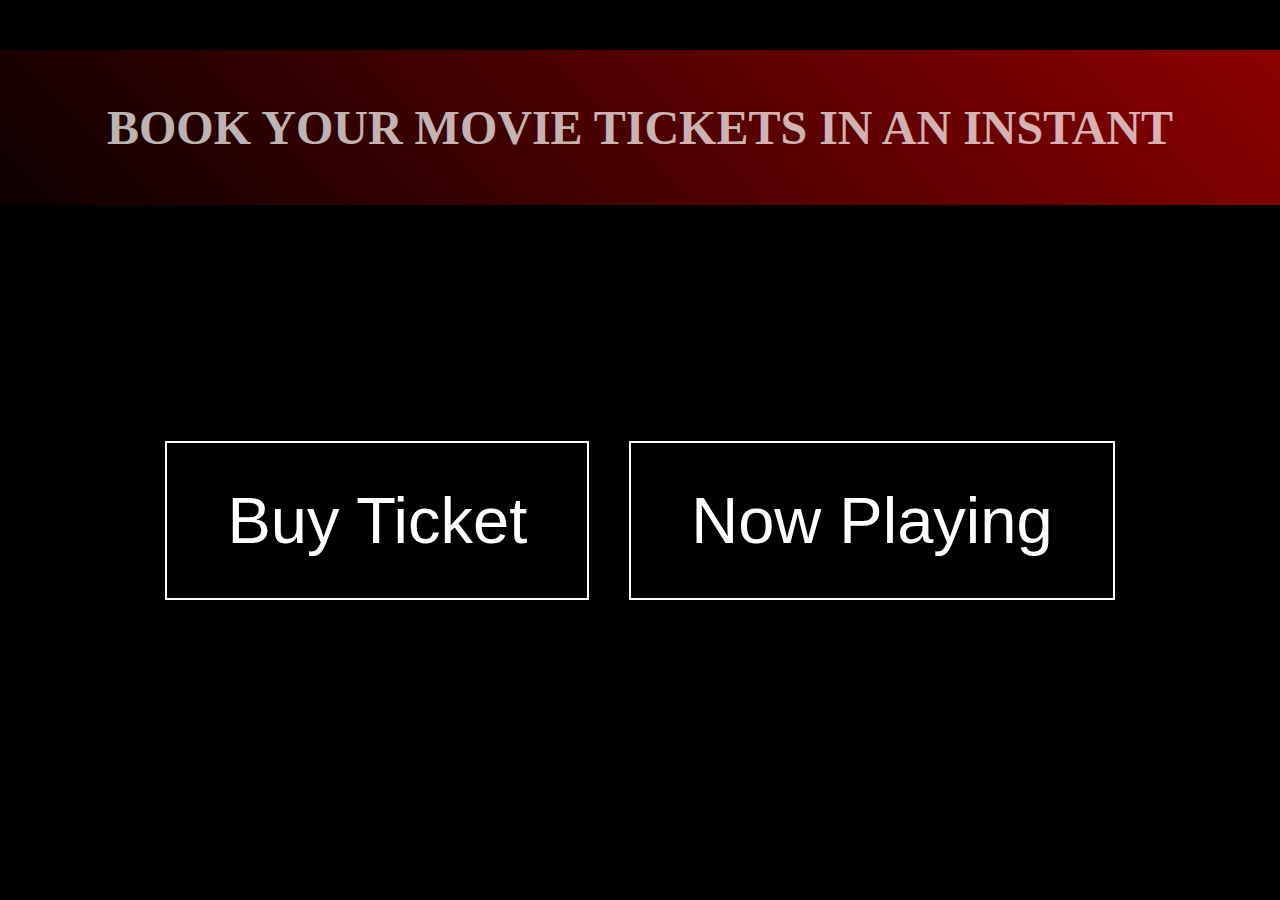
<file: index.html>
<!DOCTYPE html>
<html lang="en">
<head>
    <meta charset="UTF-8">
    <meta http-equiv="X-UA-Compatible" content="IE=edge">
    <meta name="viewport" content="width=device-width, initial-scale=1.0">
    <title>Document</title>
    <link rel="stylesheet" href="example.css">
    <link href="https://cdn.jsdelivr.net/npm/bootstrap@5.0.0-beta2/dist/css/bootstrap.min.css" rel="stylesheet" integrity="sha384-BmbxuPwQa2lc/FVzBcNJ7UAyJxM6wuqIj61tLrc4wSX0szH/Ev+nYRRuWlolflfl" crossorigin="anonymous">
    <link rel="preconnect" href="https://fonts.gstatic.com">
<link href="https://fonts.googleapis.com/css2?family=Montserrat&display=swap" rel="stylesheet">
</head>
<body style="background-color: black;">
    <nav class="navbar navbar-expand-lg navbar-light bg-custom">
        <div class="container">
          <a class="navbar-brand" href="">
             
          </a>
           
          <div >
            <ul class="navbar-nav me-auto mb-2 mb-lg-0">
              <li class="nav-item">
               
              </li>

               
              
              
            </ul>
            
          </div>
        </div>
    </nav>


    <div class="container-fluid">
      <h1 class="animated-text">BOOK YOUR MOVIE TICKETS IN AN INSTANT</h1>
  </div>

    <div class="btn-collection">
      <a href="booking.html">

        <button class="btn">
             
                Buy Ticket
             
        </button>
    </a>
      
    <a href="./playing.html">
        <button class="btn">
             
            Now Playing
         
        </button>
    </a>
    </div>







    <script src="https://cdn.jsdelivr.net/npm/@popperjs/core@2.6.0/dist/umd/popper.min.js" integrity="sha384-KsvD1yqQ1/1+IA7gi3P0tyJcT3vR+NdBTt13hSJ2lnve8agRGXTTyNaBYmCR/Nwi" crossorigin="anonymous"></script>
    <script src="https://cdn.jsdelivr.net/npm/bootstrap@5.0.0-beta2/dist/js/bootstrap.min.js" integrity="sha384-nsg8ua9HAw1y0W1btsyWgBklPnCUAFLuTMS2G72MMONqmOymq585AcH49TLBQObG" crossorigin="anonymous"></script>
</body>
</html>
</file>
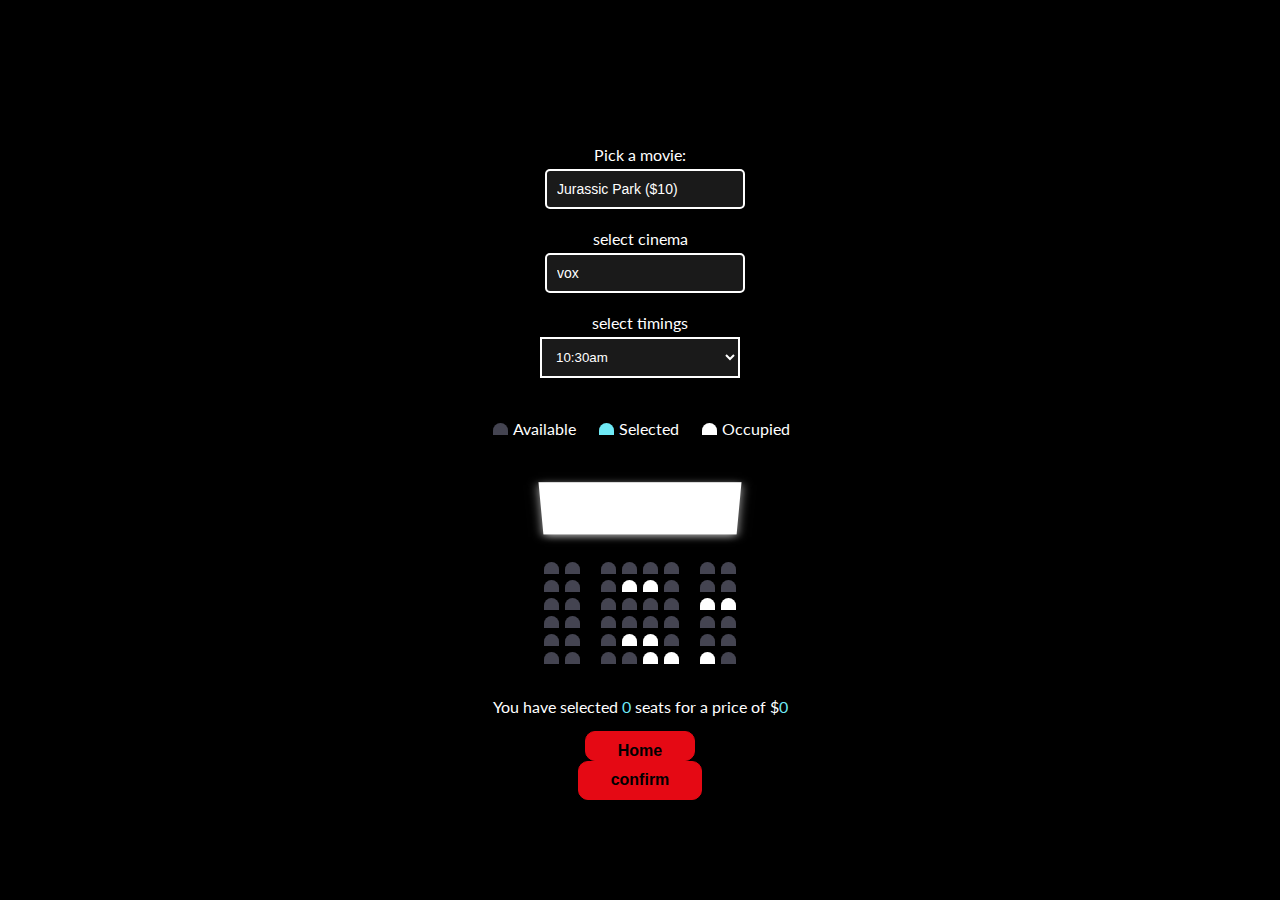
<file: booking.html>
<!DOCTYPE html>
<html lang="en">
  <head>
    <meta charset="UTF-8" />
    <meta name="viewport" content="width=device-width, initial-scale=1.0" />
    <meta http-equiv="X-UA-Compatible" content="ie=edge" />
    <title>Movie Seat Booking</title>
    <link rel="stylesheet" href="style.css">
    
    <style>
      
    </style>
  </head>
  <body>
    
    <div>
     
    </div>

     <div class="selec">
    <div class="movie-container">
      <label style="font-size: 1em;">Pick a movie:</label>
      <select id="movie">
        <option value="10">Jurassic Park ($10)</option>
        <option value="12">Logan ($12)</option>
        <option value="8">Avengers Infinity War ($8)</option>
        <option value="13">Godfather($13)</option>
        <option value="14">Batman ($14)</option>
      </select>
    </div>
    <div class="cinema">
      <label style="font-size: 1em;">select cinema</label>
      <select id="cinema">
        <option value="10">vox</option>
        <option value="12">Blockbuster</option>
        <option value="8">pvr</option>
        <option value="13">inox</option>
        
      </select>
    </div>
    <div class="timing">
      <label style="font-size: 1em;">select timings</label>
      <select id="timing">
        <option value="10">10:30am</option>
        <option value="12">1:30pm</option>
        <option value="8">5:30pm</option>
        <option value="13">10:30pm</option>
        
      </select>
    </div>
  </div>

    <ul class="showcase">
      <li>
        <div id="seat" class="seat"></div>
        <small class="status" style="font-size: 1em;">Available</small>
      </li>
      <li>
        <div id="seat" class="seat selected"></div>
        <small class="status" style="font-size: 1em;">Selected</small>
      </li>
      <li>
        <div id="seat" class="seat occupied"></div>
        <small class="status" style="font-size: 1em;">Occupied</small>
      </li>
    </ul>

    <div class="container">
      <div class="screen"></div>

      <div class="row">
        <div id="seat" class="seat"></div>
        <div id="seat" class="seat"></div>
        <div id="seat" class="seat"></div>
        <div id="seat" class="seat"></div>
        <div id="seat" class="seat"></div>
        <div id="seat" class="seat"></div>
        <div id="seat" class="seat"></div>
        <div id="seat" class="seat"></div>
      </div>
      <div class="row">
        <div id="seat" class="seat"></div>
        <div id="seat" class="seat"></div>
        <div id="seat" class="seat"></div>
        <div id="seat" class="seat occupied"></div>
        <div id="seat" class="seat occupied"></div>
        <div id="seat" class="seat"></div>
        <div id="seat" class="seat"></div>
        <div id="seat" class="seat"></div>
      </div>
      <div class="row">
        <div id="seat" class="seat"></div>
        <div id="seat" class="seat"></div>
        <div id="seat" class="seat"></div>
        <div id="seat" class="seat"></div>
        <div id="seat" class="seat"></div>
        <div id="seat" class="seat"></div>
        <div id="seat" class="seat occupied"></div>
        <div id="seat" class="seat occupied"></div>
      </div>
      <div class="row">
        <div id="seat" class="seat"></div>
        <div id="seat" class="seat"></div>
        <div id="seat" class="seat"></div>
        <div id="seat" class="seat"></div>
        <div id="seat" class="seat"></div>
        <div id="seat" class="seat"></div>
        <div id="seat" class="seat"></div>
        <div id="seat" class="seat"></div>
      </div>
      <div class="row">
        <div id="seat" class="seat"></div>
        <div id="seat" class="seat"></div>
        <div id="seat" class="seat"></div>
        <div id="seat" class="seat occupied"></div>
        <div id="seat" class="seat occupied"></div>
        <div id="seat" class="seat"></div>
        <div id="seat" class="seat"></div>
        <div id="seat" class="seat"></div>
      </div>
      <div class="row">
        <div id="seat" class="seat"></div>
        <div id="seat" class="seat"></div>
        <div id="seat" class="seat"></div>
        <div id="seat" class="seat"></div>
        <div id="seat" class="seat occupied"></div>
        <div id="seat" class="seat occupied"></div>
        <div id="seat" class="seat occupied"></div>
        <div id="seat" class="seat"></div>
      </div>
    </div>

    <p class="text" style="font-size: 1em;margin:0px 0px 15px 0px">
      You have selected <span id="count">0</span> seats for a price of $<span
        id="total"
        >0</span
      >
    </p>

    <a href="./index.html">
      <button class="btn-home">
        Home
      </button>
    </a>
    <a href="./payment.html">
      <button class="btn-confirmation">
        confirm
      </button>
    </a>
    

    <script>
     
      var count=0;
      var seats=document.getElementsByClassName("seat");
      for(var i=0;i<seats.length;i++){
        var item=seats[i];
        
        item.addEventListener("click",(event)=>{
          var price= document.getElementById("movie").value;

          if (!event.target.classList.contains('occupied') && !event.target.classList.contains('selected') ){
          count++;
          
          var total=count*price;
          event.target.classList.add("selected");
          document.getElementById("count").innerText=count;
          document.getElementById("total").innerText=total;

          }
        })
      }
    </script>
  </body>
</html>
</file>
<file: example.css>
body, h1, p{
    margin: 0;
    padding: 0;
}


/* Define the keyframes for the background gradient animation */
@keyframes gradientAnimation {
    0% { background-position: 0 50%; }
    50% { background-position: 100% 50%; }
    100% { background-position: 0 50%; }
}

.container-fluid {
    background: linear-gradient(45deg, black, red);
    background-size: 200% 200%;
    color: white;
    text-align: center;
    padding: 50px;
    animation: gradientAnimation 8s ease infinite;
}

/* Add styles for the animated text */
.animated-text {
    font-size: 48px;
    font-family: "Playfair Display";
    src: url("path/to/playfairdisplay-regular.woff2") format("woff2");
    font-weight: bold;
    color: white;
    opacity: 0.7;
    animation: fadeInText 2s ease-in-out forwards;
    transition: color 0.3s ease, text-shadow 0.3s ease; /* Add transitions for smooth hover effect */
}

/* Keyframes for text animation */
@keyframes fadeInText {
    0% {
        opacity: 0;
        transform: translateY(-20px);
    }
    100% {
        opacity: 1;
        transform: translateY(0);
    }
}

/* Add hover effect */
.animated-text:hover {
    color: #DDA858; /* Change text color on hover */
    text-shadow: 0 0 5px white; /* Add shadow on hover */
}

/* Style the buttons with black background and red text */
.btn-collection {
    display: flex;
    justify-content: center;
    align-items: center;
    height: 70vh;
    gap: 40px;
    color: white;
}

.btn {
    background-color: black;
    color: white;
    border: 2px solid rgb(255, 255, 255);
    padding: 40px 60px; /* Increase the padding to increase button size */
    font-size: 65px; /* Increase the font size to increase button text size */
    cursor: pointer;
    size: 70px;
    
}

/* Remove default button styles */
.btn:focus, .btn:hover {
    outline: none;
}

/* Additional styling for button hover effect */
.btn:hover {
    background-color: white;
    color: white;
}
.btn:not(:hover) {
    color: white;
}
</file>
<file: style.css>
@import url('https://fonts.googleapis.com/css?family=Lato&display=swap');

      * {
        box-sizing: border-box;
      }

      .main-logo{
          width:90%;
          max-width: 150px;
      }

      body {
        background-color: #000000;
        color: #fff;
        display: flex;
        flex-direction: column;
        align-items: center;
        justify-content: center;
        height: 100vh;
        font-family: 'Lato', sans-serif;
        margin: 0;
      }
      #movie {
        background-color: #1a1a1a;
        color: white;
        border: 2px solid white;
        padding: 10px;
        width: 200px;
      }
  
      #movie option {
        background-color: #1a1a1a;
      }
      #cinema {
        background-color: #1a1a1a;
        color: white;
        border: 2px solid white;
        padding: 10px;
        width: 200px;
      }
  
      #cinema option {
        background-color: #1a1a1a;
      }
      #timing {
        background-color: #1a1a1a;
        color: white;
        border: 2px solid white;
        padding: 10px;
        width: 200px;
      }
  
      #timing option {
        background-color: #1a1a1a;
      }

      .selec {
        margin-top: 30px;
        text-align: center;
        color: rgb(255, 255, 255);
        font: bold;
    }
    
    .movie-container, .cinema, .timing {
        margin: 15px;
    }
    
    label {
        font-size: 1em;
        display: block;
        margin-bottom: 5px;
    }
    



     

      .movie-container select {
        background-color: #fff;
        border: 0;
        border-radius: 5px;
        font-size: 14px;
        margin-left: 10px;
        padding: 5px 15px 5px 15px;
        -moz-appearance: none;
        -webkit-appearance: none;
        appearance: none;
      }
      .cinema{
        margin: 20px 0;
      }
      .cinema select {
        background-color: #fff;
        border: 0;
        border-radius: 5px;
        font-size: 14px;
        margin-left: 10px;
        padding: 5px 15px 5px 15px;
        -moz-appearance: none;
        -webkit-appearance: none;
        appearance: none;
      }
      .timing{
        margin: 20px 0;
        .timing select{
          background-color: #fff;
        border: 0;
        border-radius: 5px;
        font-size: 14px;
        margin-left: 10px;
        padding: 5px 15px 5px 15px;
        -moz-appearance: none;
        -webkit-appearance: none;
        appearance: none;
        }
        }



      .container {
        perspective: 1000px;
        margin-bottom: 30px;
      }

      .seat {
        background-color: #444451;
        height: 12px;
        width: 15px;
        margin: 3px;
        border-top-left-radius: 10px;
        border-top-right-radius: 10px;
      }

      .seat.selected {
        background-color: #6feaf6;
      }

      .seat.occupied {
        background-color: #fff;
      }

      .seat:nth-of-type(2) {
        margin-right: 18px;
      }

      .seat:nth-last-of-type(2) {
        margin-left: 18px;
      }

      .seat:not(.occupied):hover {
        cursor: pointer;
        transform: scale(1.2);
      }

      .showcase .seat:not(.occupied):hover {
        cursor: default;
        transform: scale(1);
      }

      .showcase {
        background: rgba(0, 0, 0, 0.1);
        padding: 5px 10px;
        border-radius: 5px;
        color: #777;
        list-style-type: none;
        display: flex;
        justify-content: space-between;
      }

      .showcase li {
        display: flex;
        align-items: center;
        justify-content: center;
        margin: 0 10px;
      }

      .showcase li small {
        margin-left: 2px;
      }

      .row {
        display: flex;
      }

      .screen {
        background-color: #fff;
        height: 70px;
        width: 100%;
        margin: 15px 0;
        transform: rotateX(-45deg);
        box-shadow: 0 3px 10px rgba(255, 255, 255, 0.7);
      }

      p.text {
        margin: 5px 0;
      }

      p.text span {
        color: #6feaf6;
      }

      /* body{
        transform: scale(1.4);
      } */


      .status{
          color:white;
      }

      .nav-link{
        color: white !important;
        font-weight: 500 !important;
    }


    .btn-home{
        background-color: #E50914;
        border: 1px solid #E50914;
        padding: .6em 2em;
        padding-bottom: 0px;
        border-radius: 10px;
        font-size: 1em;
        font-weight: 600;
        cursor: pointer;
    }
    .btn-confirmation{
      background-color: #E50914;
      border: 1px solid #E50914;
      padding: .6em 2em;
      border-radius: 10px;
      font-size: 1em;
      font-weight: 600;
      cursor: pointer;
  }
    .btn-home:active{
        border: 0px solid #E50914;
    }
</file>
